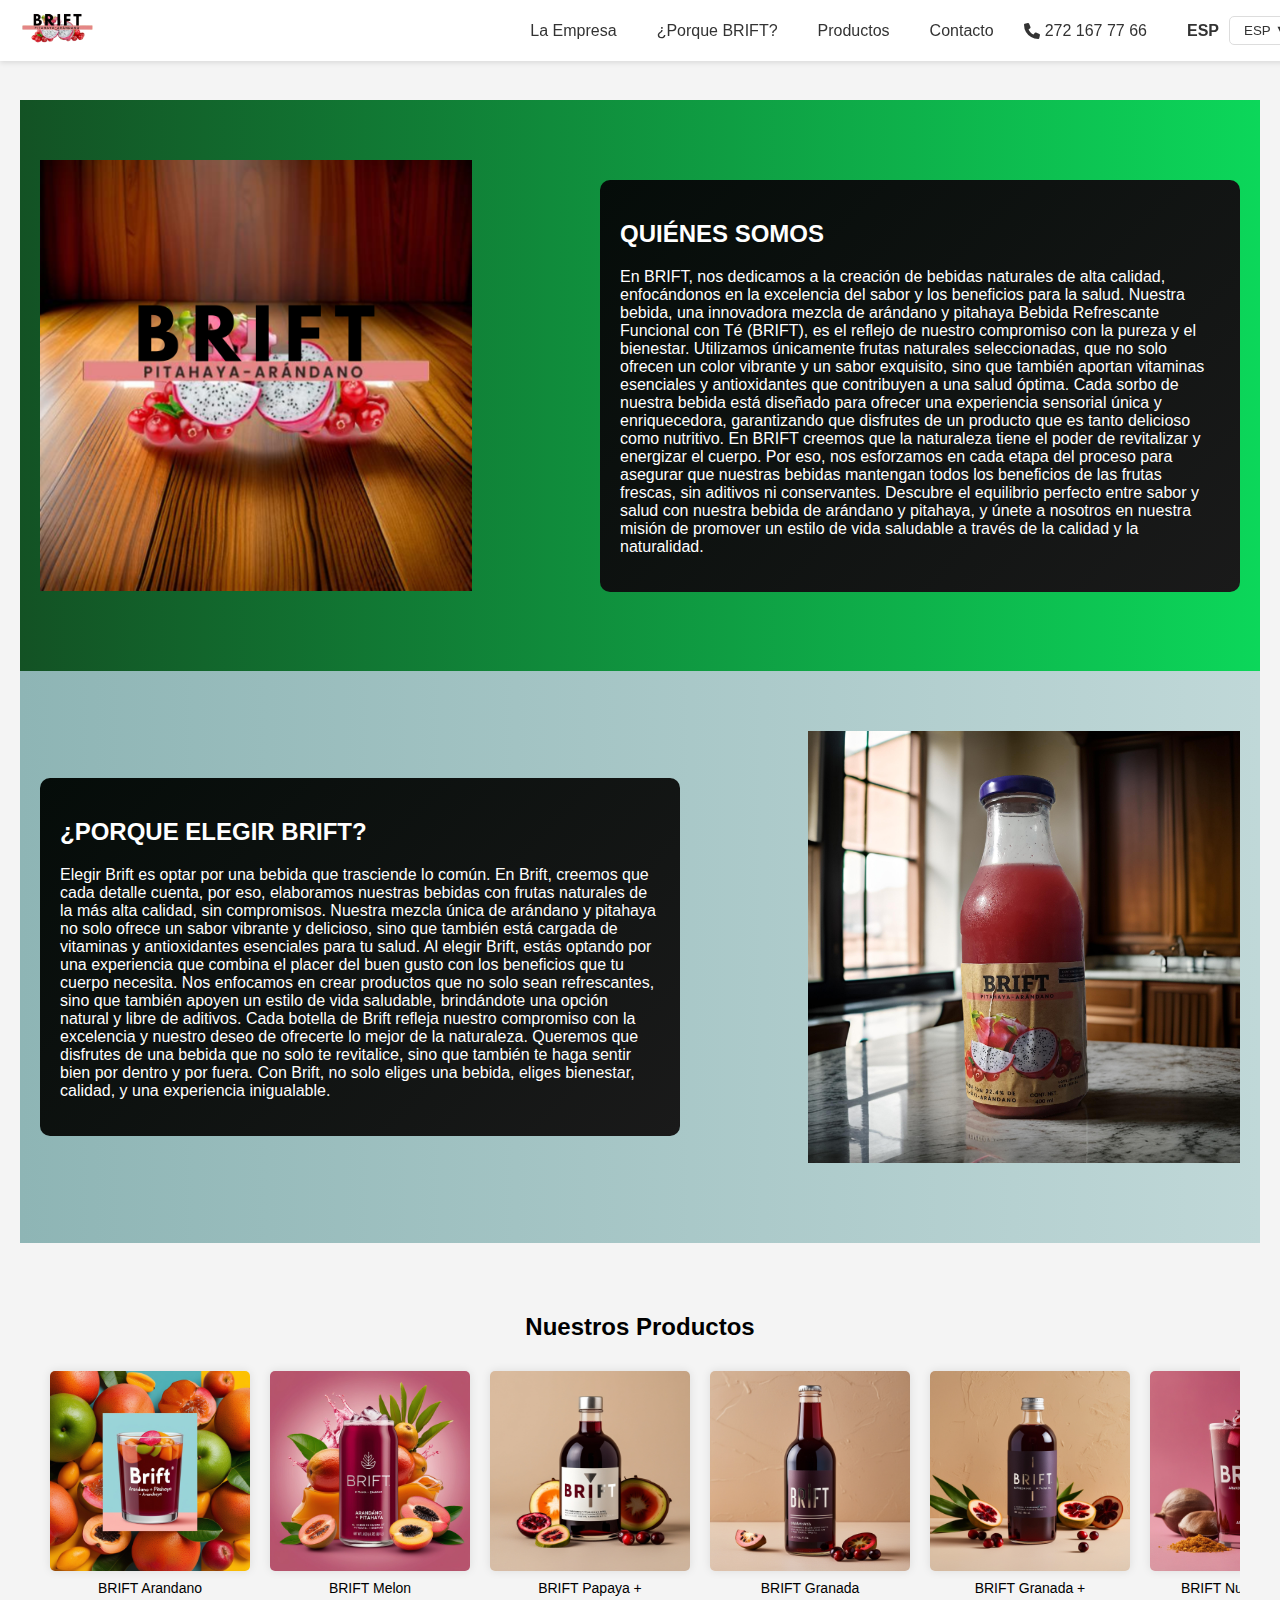
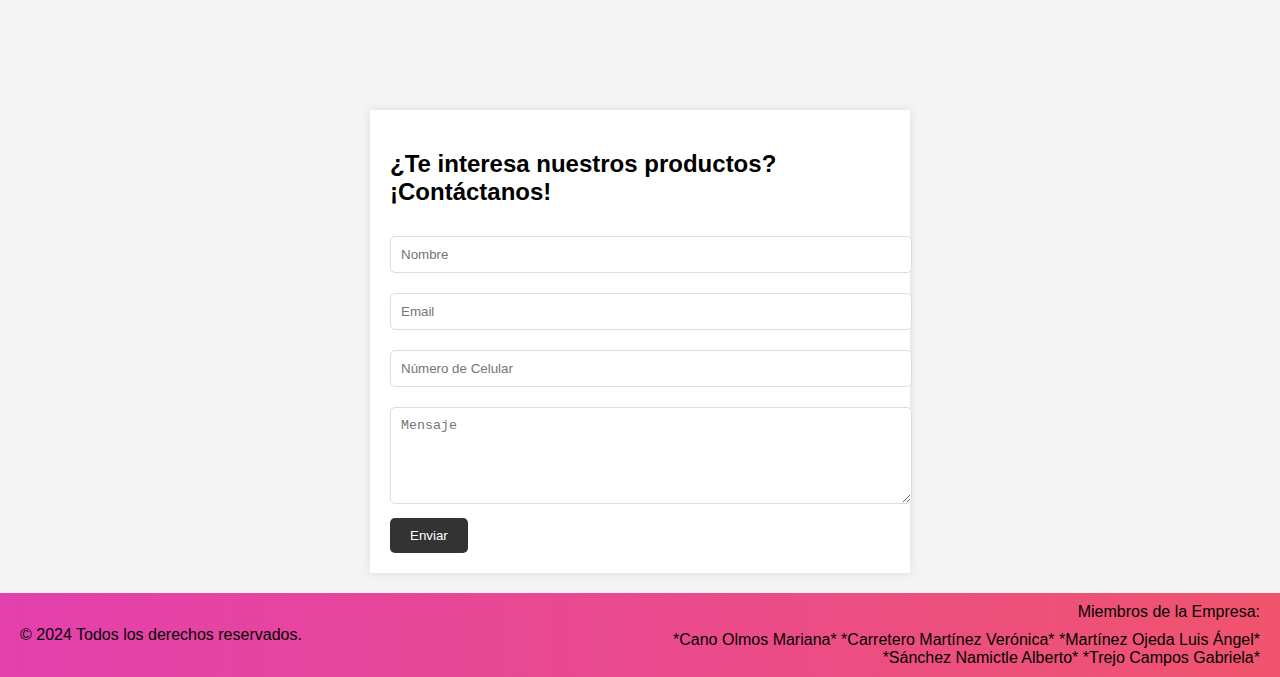
<file: index.html>
<!DOCTYPE html>
<html lang="es">
<head>
    <meta charset="UTF-8">
    <meta name="viewport" content="width=device-width, initial-scale=1.0">
    <link rel="stylesheet" type="text/css" href="styles.css">
    <title>Página con Menú y Desplazamiento</title>
    <link rel="stylesheet" href="https://cdnjs.cloudflare.com/ajax/libs/font-awesome/6.0.0-beta3/css/all.min.css">
</head>
<body>

    <header>
        <div class="logo">
            <a href="index.html">
            <img src="img/logo1.png" alt="Logo Empresa">
            </a>
            <span></span>
        </div>
        <nav>
            <button class="menu-toggle" aria-label="Toggle navigation">
                <i class="fa fa-bars"></i>
            </button>
            <div class="menu">
                <a href="#empresa">La Empresa</a>
                <a href="#porque">¿Porque BRIFT?</a>
                <a href="#productos">Productos</a>
                <a href="#contact">Contacto</a>
                <div class="phone">
                    <i class="fa fa-phone"></i>
                    <span>272 167 77 66</span>
                </div>
                <div class="language-container">
                    <span class="language-label" id="current-language">ESP</span>
                    <div class="language-select">
                        <select id="language">
                            <option value="esp">ESP</option>
                            <option value="eng">ENG</option>
                        </select>
                    </div>
                </div>
            </div>
        </nav>
    </header>

    <div class="content">
        <section id="empresa">
            <div class="empresa-container">
                <img src="img/brift.png" alt="Imagen de la Empresa">
                <div class="empresa-description">
                    <h2>QUIÉNES SOMOS</h2>
                    <p>En BRIFT, nos dedicamos a la creación de bebidas naturales de alta calidad, enfocándonos en la excelencia del sabor y los beneficios para la salud. Nuestra bebida, una innovadora mezcla de arándano y pitahaya Bebida Refrescante Funcional con Té (BRIFT), es el reflejo de nuestro compromiso con la pureza y el bienestar.
                        Utilizamos únicamente frutas naturales seleccionadas, que no solo ofrecen un color vibrante y un sabor exquisito, sino que también aportan vitaminas esenciales y antioxidantes que contribuyen a una salud óptima. Cada sorbo de nuestra bebida está diseñado para ofrecer una experiencia sensorial única y enriquecedora, garantizando que disfrutes de un producto que es tanto delicioso como nutritivo.
                        En BRIFT creemos que la naturaleza tiene el poder de revitalizar y energizar el cuerpo. Por eso, nos esforzamos en cada etapa del proceso para asegurar que nuestras bebidas mantengan todos los beneficios de las frutas frescas, sin aditivos ni conservantes.
                        Descubre el equilibrio perfecto entre sabor y salud con nuestra bebida de arándano y pitahaya, y únete a nosotros en nuestra misión de promover un estilo de vida saludable a través de la calidad y la naturalidad.
                        </p>
                </div>
            </div>
        </section>
        <section id="porque">
            <div class="empresa-container1">
                <img src="img2/img (1).jpeg" alt="Imagen de la Empresa">
                <div class="empresa-description1">
                    <h2>¿PORQUE ELEGIR BRIFT?</h2>
                    <p>Elegir Brift es optar por una bebida que trasciende lo común. En Brift, creemos que cada detalle cuenta, por eso, elaboramos nuestras bebidas con frutas naturales de la más alta calidad, sin compromisos. Nuestra mezcla única de arándano y pitahaya no solo ofrece un sabor vibrante y delicioso, sino que también está cargada de vitaminas y antioxidantes esenciales para tu salud.
                        Al elegir Brift, estás optando por una experiencia que combina el placer del buen gusto con los beneficios que tu cuerpo necesita. Nos enfocamos en crear productos que no solo sean refrescantes, sino que también apoyen un estilo de vida saludable, brindándote una opción natural y libre de aditivos.
                        Cada botella de Brift refleja nuestro compromiso con la excelencia y nuestro deseo de ofrecerte lo mejor de la naturaleza. Queremos que disfrutes de una bebida que no solo te revitalice, sino que también te haga sentir bien por dentro y por fuera. Con Brift, no solo eliges una bebida, eliges bienestar, calidad, y una experiencia inigualable.                        
                        </p>
                </div>
            </div>
        </section>
        <section id="productos">
            <h2>Nuestros Productos</h2>
            <div class="products-container">
                <div class="products-wrapper">
                    <div class="product">
                        <img src="img/img (1).jpg" alt="Producto 1">
                        <p>BRIFT Arandano</p>
                    </div>
                    <div class="product">
                        <img src="img/img (2).jpg" alt="Producto 2">
                        <p>BRIFT Melon</p>
                    </div>
                    <!-- Añade más productos aquí -->
                    <div class="product">
                        <img src="img/img (3).jpg" alt="Producto 13">
                        <p>BRIFT Papaya +</p>
                    </div>
                    <div class="product">
                        <img src="img/img (4).jpg" alt="Producto 13">
                        <p>BRIFT Granada</p>
                    </div>
                    <div class="product">
                        <img src="img/img (5).jpg" alt="Producto 13">
                        <p>BRIFT Granada +</p>
                    </div>
                    <div class="product">
                        <img src="img/img (6).jpg" alt="Producto 13">
                        <p>BRIFT Nuez & Canela</p>
                    </div>
                    <div class="product">
                        <img src="img2/img (4).jpeg" alt="Producto 13">
                        <p>BRIFT Original A & P</p>
                    </div>
                    <div class="product">
                        <img src="img/img (8).jpg" alt="Producto 13">
                        <p>BRIFT Special</p>
                    </div>
                    <div class="product">
                        <img src="img/img (9).jpg" alt="Producto 13">
                        <p>BRIFT Plus</p>
                    </div>
                    <div class="product">
                        <img src="img/img (10).jpg" alt="Producto 13">
                        <p>BRIFT Oro</p>
                    </div>
                    <div class="product">
                        <img src="img/img (11).jpg" alt="Producto 13">
                        <p>BRIFT & Vino</p>
                    </div>
                    <div class="product">
                        <img src="img/img (12).jpg" alt="Producto 13">
                        <p>BRIFT & Vino Plus</p>
                    </div>
                    <div class="product">
                        <img src="img/img (13).jpg" alt="Producto 13">
                        <p>BRIFT Vino V2</p>
                    </div>
                    <div class="product">
                        <img src="img/img (13).jpg" alt="Producto 13">
                        <p>BRIFT Vino V2</p>
                    </div>
                    <div class="product">
                        <img src="img/1.png" alt="Producto 13">
                        <p>BRIFT Special Japon</p>
                    </div>
                    <div class="product">
                        <img src="img/2.png" alt="Producto 13">
                        <p>BRIFT Tokyo Escencial</p>
                    </div>
                    <div class="product">
                        <img src="img/3.png" alt="Producto 13">
                        <p>BRIFT Japon</p>
                    </div>
                    <div class="product">
                        <img src="img2/img (2).jpeg" alt="Producto 13">
                        <p>BRIFT Arandano & Pitahaya</p>
                    </div>
                    <div class="product">
                        <img src="img2/img (3).jpeg" alt="Producto 13">
                        <p>BRIFT Arandano & Pitahaya</p>
                    </div>
                    <div class="product">
                        <img src="img/img (7).jpg" alt="Producto 13">
                        <p>BRIFT Edición Sabores</p>
                    </div>
                </div>
            </div>
        </section>
    </div>

    <div id="contact">
        <h2>¿Te interesa nuestros productos? ¡Contáctanos!</h2>
        <form id="contactForm" action="#" method="post">
            <input type="text" name="name" placeholder="Nombre" required>
            <input type="email" name="email" placeholder="Email" required>
            <input type="tel" 
            name="phone" 
            placeholder="Número de Celular" 
            required 
            pattern="[0-9]{10}" 
            inputmode="numeric"
            maxlength="10"
            title="Por favor ingresa un número de 10 dígitos">
            <textarea name="message" rows="5" placeholder="Mensaje" required></textarea>
            <button type="submit">Enviar</button>
        </form>
        <p id="confirmationMessage" style="display:none; color: green; font-weight: bold;">La información ha sido enviada correctamente.</p>
    </div>

    <footer>
        <div class="footer-left">
            <p>&copy; 2024 Todos los derechos reservados.</p>
        </div>
        <div class="footer-right">
            <p>Miembros de la Empresa:</p>
            <span>*Cano Olmos Mariana*</span>
            <span>*Carretero Martínez Verónica*</span>
            <span>*Martínez Ojeda Luis Ángel*</span>
            <span>*Sánchez Namictle Alberto*</span>
            <span>*Trejo Campos Gabriela*</span>
        </div>
    </footer>

    <script>
        document.getElementById('contactForm').addEventListener('submit', function(event) {
            event.preventDefault(); // Previene el envío real del formulario
    
            // Muestra el mensaje de confirmación
            var confirmationMessage = document.getElementById('confirmationMessage');
            confirmationMessage.style.display = 'block';
    
            // Opcional: Limpiar el formulario después de mostrar el mensaje
            this.reset();
        });
    
        document.getElementById('language').addEventListener('change', function() {
            document.getElementById('current-language').textContent = this.value.toUpperCase();
            // Aquí puedes agregar lógica adicional para cambiar el idioma de la página
        });
    
        document.querySelector('.menu-toggle').addEventListener('click', function() {
            document.querySelector('.menu').classList.toggle('active');
        });
    
        document.addEventListener('DOMContentLoaded', function () {
            const wrapper = document.querySelector('.products-wrapper');
            const containerWidth = document.querySelector('.products-container').offsetWidth;
            const wrapperWidth = wrapper.scrollWidth;
            const speed = (wrapperWidth / containerWidth) * 20; // Ajusta la velocidad si es necesario
            
            wrapper.style.animationDuration = `${speed}s`;
        });
    </script>

</body>
</html>
</file>
<file: styles.css>
body {
    font-family: Arial, sans-serif;
    margin: 0;
    padding: 0;
    background-color: #f4f4f4;
}

header {
    background-color: #ffffff;
    padding: 10px 20px;
    display: flex;
    align-items: center;
    justify-content: space-between;
    position: fixed;
    width: 100%;
    top: 0;
    z-index: 1000;
    box-shadow: 0 2px 5px rgba(0, 0, 0, 0.1);
}

.logo {
    align-items: center;
}

.logo img {
    height: 35px;
    padding: 1px 20px;
    margin-right: 10px;
    transform: scale(2.5); /* Escala la imagen un 50% más grande */
}

nav {
    display: flex;
    align-items: center;
    flex-wrap: wrap;
}

.menu-toggle {
    display: none;
    background: none;
    border: none;
    font-size: 24px;
    cursor: pointer;
    color: #333;
}

.menu {
    display: flex;
    align-items: center;
    gap: 20px;
}

.menu a {
    color: #333;
    text-decoration: none;
    margin: 0 10px;
    font-size: 16px;
}

.phone {
    display: flex;
    align-items: center;
    color: #333;
}

.phone i {
    margin-right: 5px;
}

.language-container {
    display: flex;
    align-items: center;
    margin-left: 20px;
}

.language-label {
    margin-right: 10px;
    color: #333;
    font-weight: bold;
}

.language-select {
    position: relative;
    display: inline-block;
}

.language-select select {
    background-color: #ffffff;
    color: #333;
    border: 1px solid #ddd;
    cursor: pointer;
    padding: 5px 10px;
    border-radius: 5px;
}

.language-select::after {
    content: "▼";
    position: absolute;
    right: 10px;
    top: 50%;
    transform: translateY(-50%);
    pointer-events: none;
    color: #333;
}

.content {
    padding: 100px 20px 20px 20px;
    text-align: center;
}

section {
    padding: 40px 0;
}

#empresa {
    background: linear-gradient(to right, #135224, rgb(12, 215, 90)); /* Degradado de verde oscuro a verde más claro */
    color: white;
}

#porque {
    background: linear-gradient(to right, #8eb5b5, #c0d8d8); /* Degradado de verde azulado a un verde más claro */
    color: white;
}

.empresa-container {
    display: flex;
    align-items: center;
    justify-content: space-between;
    flex-wrap: wrap; /* Permite que los elementos se envuelvan en pantallas pequeñas */
    text-align: left; /* Alinea el texto a la izquierda */
    padding: 20px;
}
.empresa-container1 {
    display: flex;
    align-items: center;
    justify-content: space-between;
    flex-wrap: wrap; /* Permite que los elementos se envuelvan en pantallas pequeñas */
    text-align: left; /* Alinea el texto a la izquierda */
    padding: 20px;
}

.empresa-container img {
    max-width: 36%; /* Asegura que la imagen no ocupe más del 45% del ancho */
    height: auto;
    margin-bottom: 20px;
    order: 1; /* Muestra la imagen primero en pantallas grandes */
}
.empresa-container1 img {
    max-width: 36%; /* Asegura que la imagen no ocupe más del 45% del ancho */
    height: auto;
    margin-bottom: 20px;
    order: 3; /* Muestra la imagen primero en pantallas grandes */
}

.empresa-description {
    max-width: 50%; 
    order: 2;
    padding: 20px;
    background: linear-gradient(135deg, #050c09, #1a1a1a); /* Degradado de verde */
    color: white; /* Asegura que el texto sea legible sobre el fondo verde */
    border-radius: 10px; /* Opcional: Añade esquinas redondeadas */
}
.empresa-description1 {
    max-width: 50%; 
    order: 1;
    padding: 20px;
    background: linear-gradient(135deg, #050c09, #1a1a1a); /* Degradado de verde */
    color: white; /* Asegura que el texto sea legible sobre el fondo verde */
    border-radius: 10px; /* Opcional: Añade esquinas redondeadas */
}

#contact {
    background-color: white;
    padding: 20px;
    margin: 20px auto;
    width: 80%;
    max-width: 500px;
    box-shadow: 0 0 10px rgba(0, 0, 0, 0.1);
}

#contact input, 
#contact textarea {
    width: 100%;
    padding: 10px;
    margin: 10px 0;
    border: 1px solid #ddd;
    border-radius: 5px;
}

#contact button {
    padding: 10px 20px;
    background-color: #333;
    color: white;
    border: none;
    border-radius: 5px;
    cursor: pointer;
}

#contact button:hover {
    background-color: #555;
}

footer {
    background: linear-gradient(to right, #e440ae, #f0546d); /* Degradado de fucsia a rojo suave */
    color: rgb(3, 3, 3);
    text-align: left; /* Alinea el texto a la izquierda */
    padding: 10px 20px;
    display: flex;
    justify-content: space-between; /* Distribuye el contenido de manera que se ajuste a los bordes */
    align-items: center; /* Alinea verticalmente el contenido */
}
.footer-left {
    flex: 1; /* Permite que el contenido en el lado izquierdo ocupe el espacio disponible */
}

.footer-right {
    flex: 1; /* Permite que el contenido en el lado derecho ocupe el espacio disponible */
    text-align: right; /* Alinea el texto a la derecha */
}

.footer-right p {
    margin: 0 0 10px 0; /* Espacio inferior para separar el título de los nombres */
}

.members {
    display: flex;
    flex-wrap: wrap; /* Permite que los nombres se muevan a la siguiente línea si no caben */
    justify-content: flex-end; /* Alinea los nombres al final (derecha) */
}

.members span {
    margin: 0 10px; /* Espacio entre los nombres */
    display: block; /* Cada nombre en una línea separada */
}

html {
    scroll-behavior: smooth;
}

/* Media Queries para adaptabilidad */
@media (max-width: 768px) {
    header {
        flex-direction: column;
        align-items: flex-start;
        padding: 15px 10px;
    }

    .logo img {
        height: 40px;
    }

    .menu {
        display: none;
        flex-direction: column;
        width: 100%;
        gap: 10px;
    }

    .menu.active {
        display: flex;
    }

    .menu a {
        margin: 5px 0;
    }

    .phone {
        margin: 10px 0;
    }

    .language-container, 
    .menu-toggle {
        margin: 10px 0;
    }

    .content {
        padding-top: 120px;
    }

    .menu-toggle {
        display: block;
    }
}

@media (max-width: 480px) {
    .logo img {
        height: 30px;
    }

    #contact {
        width: 90%;
        padding: 15px;
    }

    .menu a {
        font-size: 14px;
    }
}


#productos {
    padding: 40px 20px;
    text-align: center;
}

.products-container {
    overflow: hidden; /* Oculta la barra de desplazamiento horizontal */
    position: relative;
}

.products-wrapper {
    display: flex;
    overflow-x: auto;
    scroll-behavior: smooth;
    white-space: nowrap;
}

.product {
    flex: 0 0 auto; /* No permitir que las imágenes se redimensionen */
    width: 200px; /* Ajusta el tamaño de cada producto */
    margin: 10px;
    text-align: center;
}

.product img {
    width: 100%;
    height: auto;
    border-radius: 5px;
    box-shadow: 0 0 10px rgba(0, 0, 0, 0.1);
}

.product p {
    margin-top: 5px;
    font-size: 14px;
}

/* Estilos para la barra de desplazamiento personalizada */
.products-container::-webkit-scrollbar {
    height: 8px;
}

.products-container::-webkit-scrollbar-thumb {
    background-color: #333;
    border-radius: 4px;
}

.products-container::-webkit-scrollbar-track {
    background-color: #f4f4f4;
}


#productos {
    padding: 50px 20px;
    text-align: center;
}


.products-container {
    overflow: hidden; /* Oculta la barra de desplazamiento horizontal */
    position: relative;
    width: 100%; /* Asegúrate de que el contenedor se ajuste al ancho del viewport */
}

.products-wrapper {
    display: flex;
    overflow-x: auto;
    scroll-behavior: smooth;
    white-space: nowrap;
    animation: scroll 20s linear infinite; /* Animación automática */
}

.product {
    flex: 0 0 auto; /* No permitir que las imágenes se redimensionen */
    width: 200px; /* Ajusta el tamaño de cada producto */
    margin: 10px;
    text-align: center;
}

.product img {
    width: 100%;
    height: auto;
    border-radius: 5px;
    box-shadow: 0 0 10px rgba(0, 0, 0, 0.1);
}

.product p {
    margin-top: 5px;
    font-size: 14px;
}

/* Estilos para la barra de desplazamiento personalizada */
.products-container::-webkit-scrollbar {
    height: 8px;
}

.products-container::-webkit-scrollbar-thumb {
    background-color: #333;
    border-radius: 4px;
}

.products-container::-webkit-scrollbar-track {
    background-color: #f4f4f4;
}

/* Animación para el desplazamiento automático */
@keyframes scroll {
    from {
        transform: translateX(0);
    }
    to {
        transform: translateX(-100%);
    }
}

/* Para evitar la animación cuando el usuario está interactuando */
.products-container:hover .products-wrapper {
    animation-play-state: paused;
}

@media (max-width: 768px) {
    .empresa-container {
        flex-direction: column;
        text-align: center; /* Centra el texto en pantallas pequeñas */
    }

    .empresa-container img,
    .empresa-description {
        max-width: 100%; /* Imagen y texto ocupan el 100% del ancho en pantallas pequeñas */
    }
}

@media (max-width: 768px) {
    .empresa-container1 {
        flex-direction: column;
        text-align: center; /* Centra el texto en pantallas pequeñas */
    }

    .empresa-container1 img,
    .empresa-description1 {
        max-width: 100%; /* Imagen y texto ocupan el 100% del ancho en pantallas pequeñas */
    }
}
</file>
